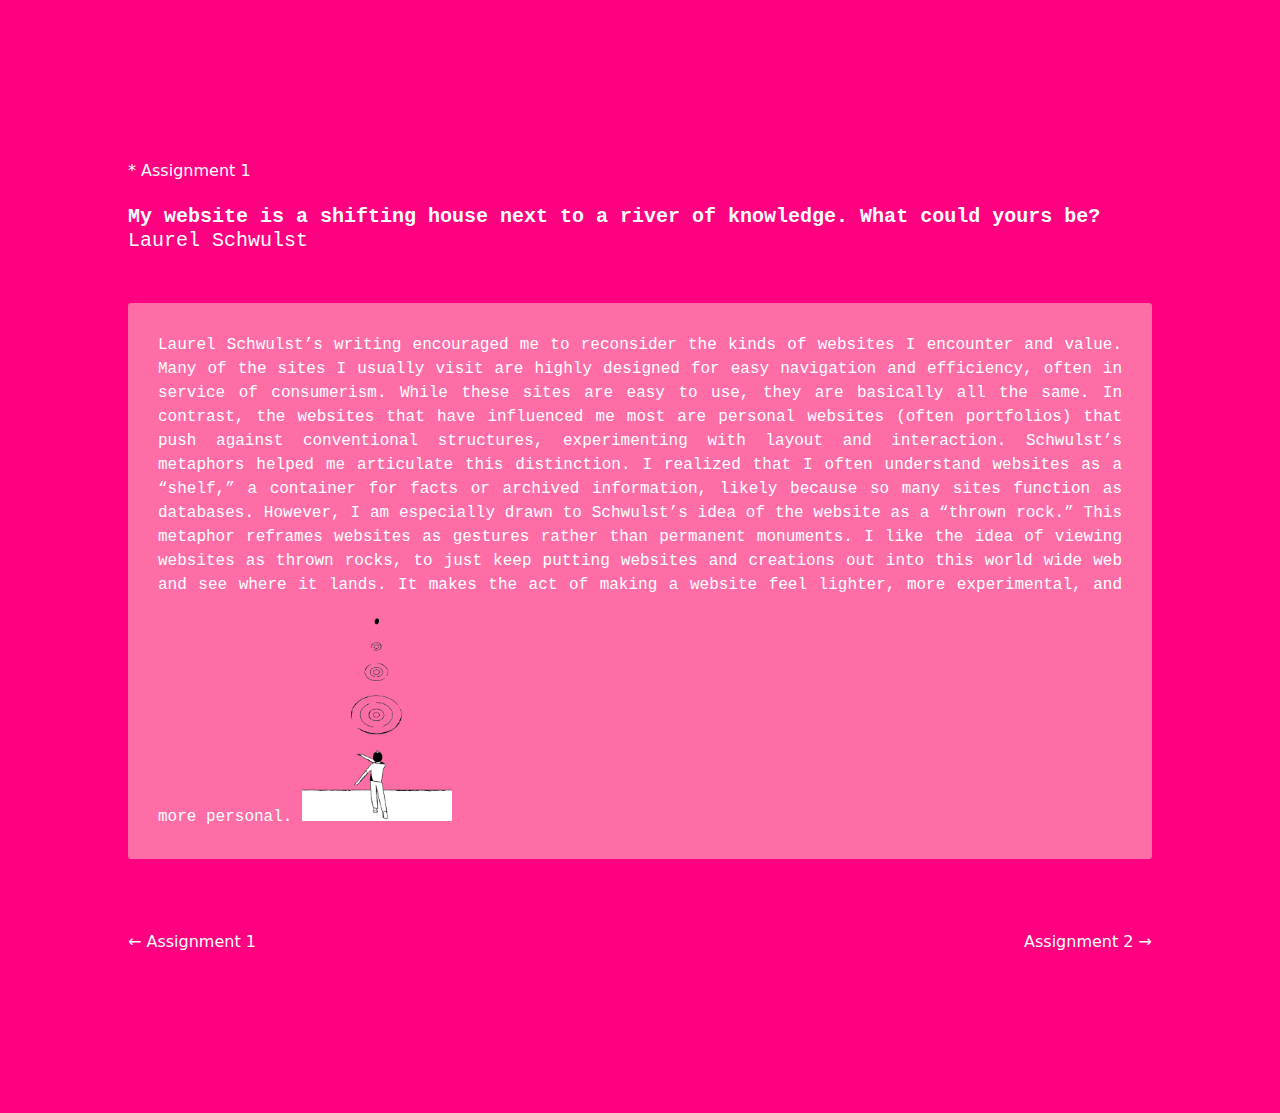
<file: index.html>
<!DOCTYPE html>
<html>
    <head>
        <title>Assignment 1</title>
        <style>
            h1{font-family: 'Courier New', Courier, monospace; font-weight: bold; font-size: 20px;}
            h4{font-family: system-ui, -apple-system, BlinkMacSystemFont, 'Segoe UI', Roboto, Oxygen, Ubuntu, Cantarell, 'Open Sans', 'Helvetica Neue', sans-serif; font-weight: lighter;}
        </style>

        <link rel="stylesheet" href="style.css">
    </head>

    <body class="title">
        <h4>* Assignment 1</h4>
        <h1> My website is a shifting house next to a river of knowledge. What could yours be? <span class="author">Laurel Schwulst</span></h1>

       <div class="response">Laurel Schwulst’s writing encouraged me to reconsider the kinds of websites I encounter and value. Many of the sites I usually visit are highly designed for easy navigation and efficiency, often in service of consumerism. While these sites are easy to use, they are basically all the same. In contrast, the websites that have influenced me most are personal websites (often portfolios) that push against conventional structures, experimenting with layout and interaction. Schwulst’s metaphors helped me articulate this distinction. I realized that I often understand websites as a “shelf,” a container for facts or archived information, likely because so many sites function as databases. However, I am especially drawn to Schwulst’s idea of the website as a “thrown rock.” This metaphor reframes websites as gestures rather than permanent monuments. I like the idea of viewing websites as thrown rocks, to just keep putting websites and creations out into this world wide web and see where it lands. It makes the act of making a website feel lighter, more experimental, and more personal. 
        <img src="images/rock.png" width="150px">
       </div> 

    <div class="position link">
        <a href="index.html" class="a"> <h4> ← Assignment 1</h4></a>
        <a href="index2.html" class="a"><h4>Assignment 2 →</h4></a>
    </div>

    </body>
</html>
</file>
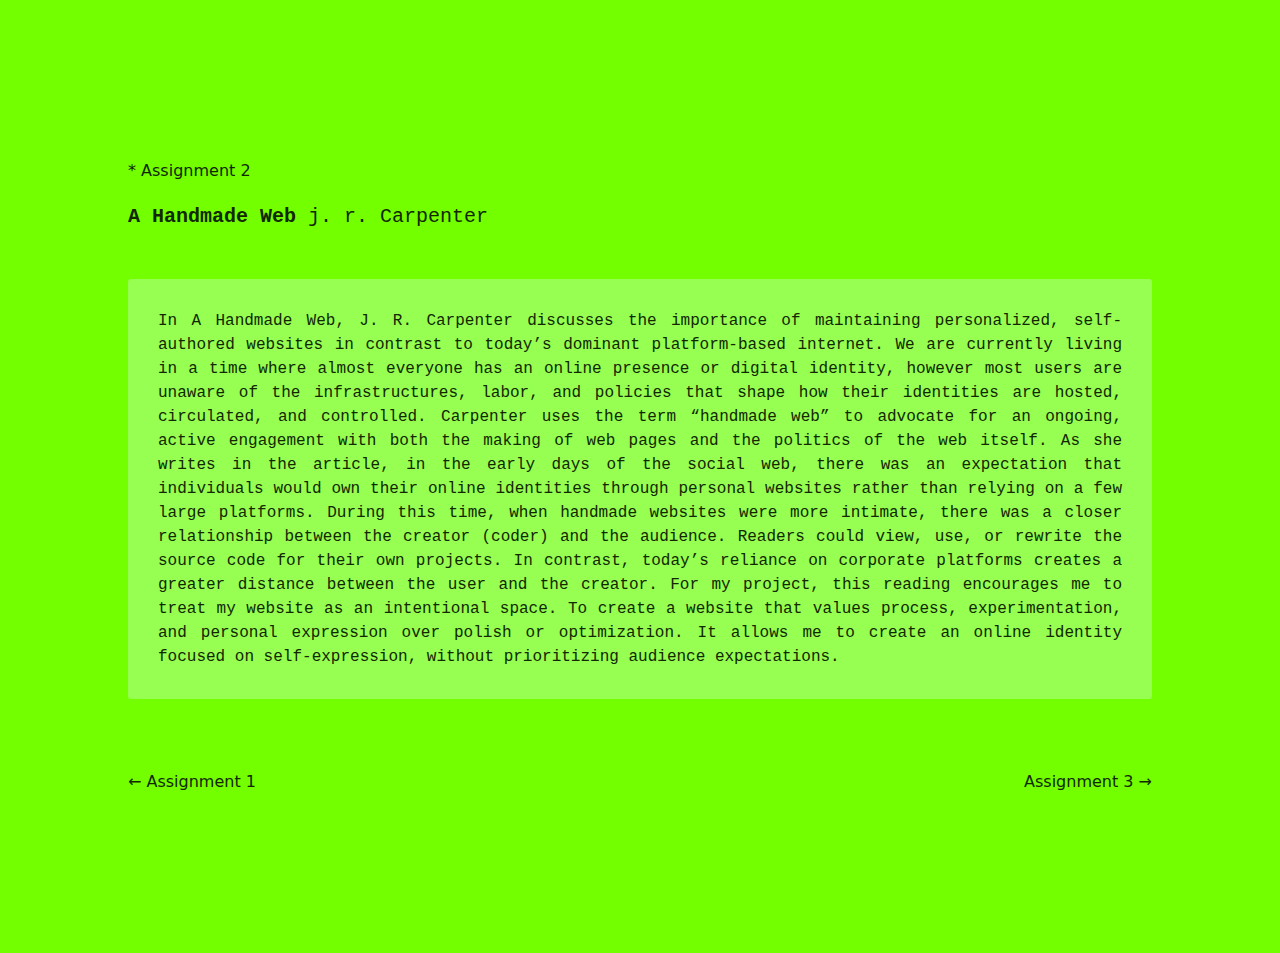
<file: index2.html>
<!DOCTYPE html>
<html>
    <head>
        <title>Assignment 2</title>
        <style>
            h1{font-family: 'Courier New', Courier, monospace; font-weight: bold; font-size: 20px;}
            h4{font-family: system-ui, -apple-system, BlinkMacSystemFont, 'Segoe UI', Roboto, Oxygen, Ubuntu, Cantarell, 'Open Sans', 'Helvetica Neue', sans-serif; font-weight: lighter;}
        </style>

        <link rel="stylesheet" href="style.css">
    </head>

    <body class="green">
        <h4>* Assignment 2</h4>
        <h1> A Handmade Web <span class="author">j. r. Carpenter</span></h1>

       <div class="response2">In A Handmade Web, J. R. Carpenter discusses the importance of maintaining personalized, self-authored websites in contrast to today’s dominant platform-based internet. We are currently living in a time where almost everyone has an online presence or digital identity, however most users are unaware of the infrastructures, labor, and policies that shape how their identities are hosted, circulated, and controlled. Carpenter uses the term “handmade web” to advocate for an ongoing, active engagement with both the making of web pages and the politics of the web itself. As she writes in the article, in the early days of the social web, there was an expectation that individuals would own their online identities through personal websites rather than relying on a few large platforms. During this time, when handmade websites were more intimate, there was a closer relationship between the creator (coder) and the audience. Readers could view, use, or rewrite the source code for their own projects. In contrast, today’s reliance on corporate platforms creates a greater distance between the user and the creator. For my project, this reading encourages me to treat my website as an intentional space. To create a website that values process, experimentation, and personal expression over polish or optimization. It allows me to create an online identity focused on self-expression, without prioritizing audience expectations.
       </div> 

    <div class="position link2">
        <a href="index.html" class="a2"> <h4> ← Assignment 1</h4></a>
        <a href="index3.html" class="a2"><h4>Assignment 3 →</h4></a>
    </div>


    </body>
</html>
</file>
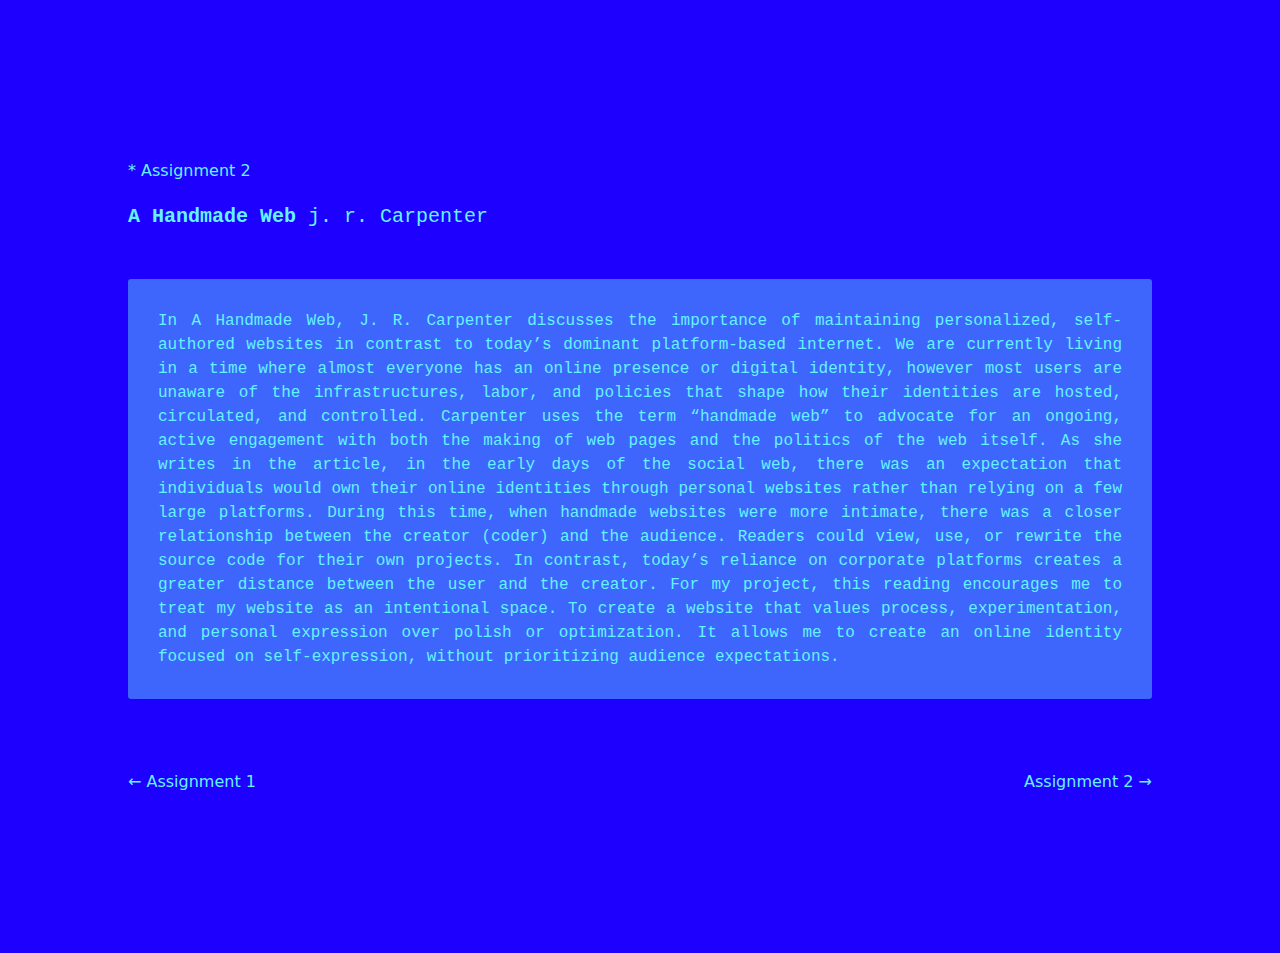
<file: index3.html>
<!DOCTYPE html>
<html>
    <head>
        <title>Assignment 2</title>
        <style>
            h1{font-family: 'Courier New', Courier, monospace; font-weight: bold; font-size: 20px;}
            h4{font-family: system-ui, -apple-system, BlinkMacSystemFont, 'Segoe UI', Roboto, Oxygen, Ubuntu, Cantarell, 'Open Sans', 'Helvetica Neue', sans-serif; font-weight: lighter;}
        </style>

        <link rel="stylesheet" href="style.css">
    </head>

    <body class="blue">
        <h4>* Assignment 2</h4>
        <h1> A Handmade Web <span class="author">j. r. Carpenter</span></h1>

       <div class="response3">In A Handmade Web, J. R. Carpenter discusses the importance of maintaining personalized, self-authored websites in contrast to today’s dominant platform-based internet. We are currently living in a time where almost everyone has an online presence or digital identity, however most users are unaware of the infrastructures, labor, and policies that shape how their identities are hosted, circulated, and controlled. Carpenter uses the term “handmade web” to advocate for an ongoing, active engagement with both the making of web pages and the politics of the web itself. As she writes in the article, in the early days of the social web, there was an expectation that individuals would own their online identities through personal websites rather than relying on a few large platforms. During this time, when handmade websites were more intimate, there was a closer relationship between the creator (coder) and the audience. Readers could view, use, or rewrite the source code for their own projects. In contrast, today’s reliance on corporate platforms creates a greater distance between the user and the creator. For my project, this reading encourages me to treat my website as an intentional space. To create a website that values process, experimentation, and personal expression over polish or optimization. It allows me to create an online identity focused on self-expression, without prioritizing audience expectations.
       </div> 

    <div class="position link3">
        <a href="index.html" class="a3"> <h4> ← Assignment 1</h4></a>
        <a href="index.html" class="a3"><h4>Assignment 2 →</h4></a>
    </div>


    </body>
</html>
</file>
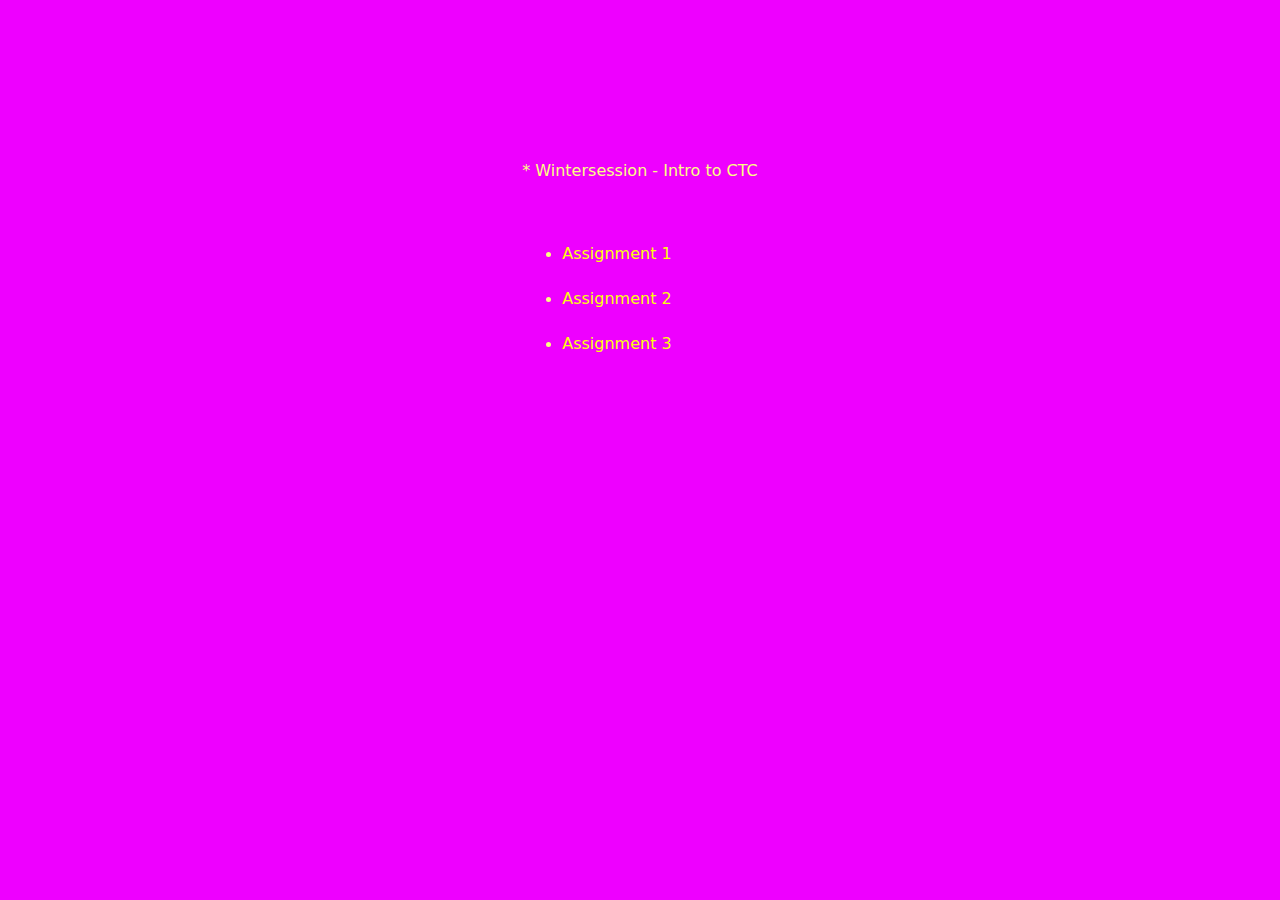
<file: indexintro.html>
<!DOCTYPE html>
<html>
    <head>
        <title>Chapters</title>
        <style>
            h1{font-family: 'Courier New', Courier, monospace; font-weight: bold; font-size: 20px;}
            h4{font-family: system-ui, -apple-system, BlinkMacSystemFont, 'Segoe UI', Roboto, Oxygen, Ubuntu, Cantarell, 'Open Sans', 'Helvetica Neue', sans-serif; font-weight: lighter;}
        </style>

        <link rel="stylesheet" href="style.css">
    </head>

    <body class="purple">
        <h4>* Wintersession - Intro to CTC</h4>
        
    <div class="position link3">
        <ul>
            <li> <a href="index.html" class="a4"> <h4> Assignment 1 </h4></a></li>
            <li> <a href="index2.html" class="a4"> <h4> Assignment 2 </h4></a></li>
            <li> <a href="index3.html" class="a4"> <h4> Assignment 3 </h4></a></li>
        </ul>

    </div>


    </body>
</html>
</file>
<file: style.css>
body {
    margin:0;
    background-color: rgb(255, 0, 128);

}

.title{
    text-align: left;
    color: rgb(255, 255, 255);
    box-sizing: border-box;
    width: fit-content;
    height: auto;
    padding: 10%;
    border: 10px;
    margin: 10px auto;
    line-height: 1.5em;
}

.green{
    text-align: left;
    color: rgb(17, 40, 0);
    background-color: rgb(115, 255, 0);
    box-sizing: border-box;
    width: fit-content;
    height: auto;
    padding: 10%;
    border: 10px;
    margin: 10px auto;
    line-height: 1.5em;
}

.blue{
    text-align: left;
    color: rgb(101, 242, 255);
    background-color: rgb(30, 0, 255);
    box-sizing: border-box;
    width: fit-content;
    height: auto;
    padding: 10%;
    border: 10px;
    margin: 10px auto;
    line-height: 1.5em;
}

.purple{
    text-align: left;
    color: rgb(251, 255, 131);
    background-color: rgb(238, 0, 255);
    box-sizing: border-box;
    width: fit-content;
    height: auto;
    padding: 10%;
    border: 10px;
    margin: 10px auto;
    line-height: 1.5em;
}


.response {
    background-color: rgba(255, 182, 193, 0.6);
    box-sizing: content-box;
    color: rgb(255, 255, 255);
    width:auto;
    height:auto;
    padding:30px;
    margin: 50px auto;
    font-family: 'Courier New', Courier, monospace;
    text-align:justify;
    line-height: 1.5em;
    border-radius: 3px;
    align-items: center;
}

.response2 {
    background-color: rgba(173, 255, 135, 0.6);
    box-sizing: content-box;
    color: rgb(17, 40, 0);
    width:auto;
    height:auto;
    padding:30px;
    margin: 50px auto;
    font-family: 'Courier New', Courier, monospace;
    text-align:justify;
    line-height: 1.5em;
    border-radius: 3px;
    align-items: center;
}

.response3 {
    background-color: rgba(84, 170, 250, 0.6);
    box-sizing: content-box;
    color: rgb(101, 242, 255);
    width:auto;
    height:auto;
    padding:30px;
    margin: 50px auto;
    font-family: 'Courier New', Courier, monospace;
    text-align:justify;
    line-height: 1.5em;
    border-radius: 3px;
    align-items: center;
}

.author{
    font-family: 'Courier New', Courier, monospace;
    font-weight: lighter;
}

.a {
    text-decoration: none;
    color: white;
}

.a2 {
    text-decoration: none;
    color: rgb(17, 40, 0);
}

.a3 {
    text-decoration: none;
    color: rgb(101, 242, 255);
}

.a4 {
    text-decoration: none;
    color: rgb(251, 255, 13);
}

.position{
    display: flex;
    justify-content: space-between;
    width: 100%;
}
</file>
